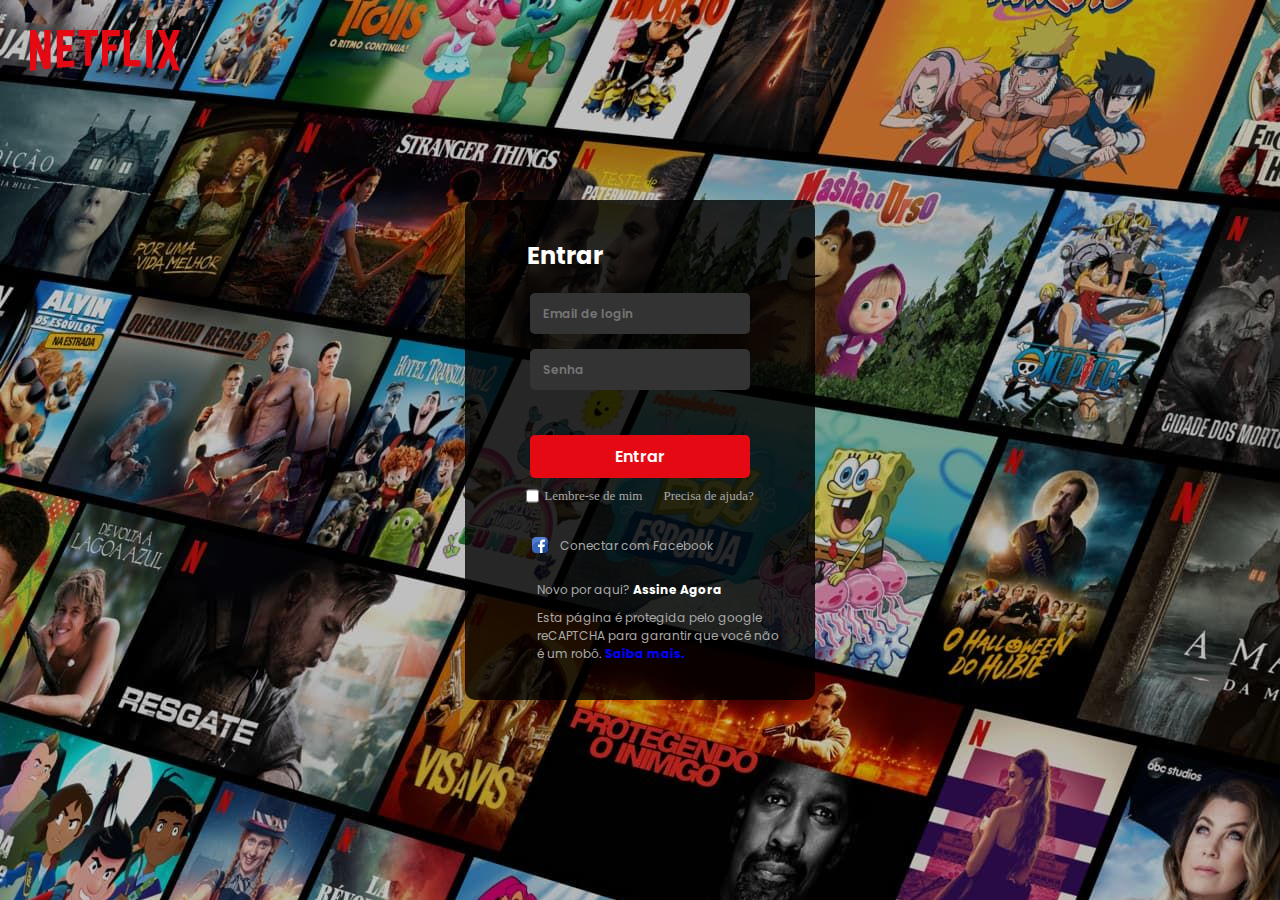
<file: index.html>
<!DOCTYPE html>
<html lang="pt-BR">
<head>
    <meta charset="UTF-8">
    <meta http-equiv="X-UA-Compatible" content="IE=edge">
    <meta name="viewport" content="width=device-width, initial-scale=1.0">
    <link rel="preconnect" href="https://fonts.googleapis.com">
    <link rel="preconnect" href="https://fonts.gstatic.com" crossorigin>
    <link href="https://fonts.googleapis.com/css2?family=Poppins:wght@300;400;600;700;800;900&display=swap" rel="stylesheet">
    <link rel="stylesheet" type="text/css" href="./styles.css">
    <title>Netflix</title>
</head>
<body>
    <div id="container">
        <img src="./images/netflix-logo.png" alt="Logo Netflix" class="logo">
        <form action="home.html" class="form" mathod="post">
            <h1 class="title">Entrar</h1>

            <input type="email" class="email" id="signIn-email" placeholder="Email de login">
            <input type="password" class="password" id="signIn-password" placeholder="Senha">

            <button class="btn-signIn" type="submit">Entrar</button>

            <div class="check">
                <input type="checkbox" class="chackbox" id="">
                <p class="rememberCheck">Lembre-se de mim</p>
                <p class="needCheck">Precisa de ajuda?</p>
            </div>
            <div class="face">
                <img src="./images/facebook-logo.png" alt="Logo do facebook" class="img-face">
                <p class="faceText">Conectar com Facebook</p>
            </div>
            <div class="footer">
                <p class="new">Novo por aqui? <strong> Assine Agora</strong></p>
                <p>Esta página é protegida pelo google reCAPTCHA para garantir que você não é um robô. 
                    <a href="#"> Saiba mais.</a>
                </p>
            </div>


        </form>
    </div>
</body>
</html>
</file>
<file: styles.css>
/* GERAIS */

* {

    margin: 0;
    padding: 0;
    box-sizing: border-box;
    
}
body {
    background-color: #000;
    
}



/* LOGIN */

#container{
    width: 100%;
    height: 100vh;
    background-image: url("./images/netflix-back.jpg");
    display: flex;
    align-items: center;
    justify-content: center;
}

.logo{
    width: 150px;
    position: absolute;
    left: 30px;
    top: 30px;
}

.form{
    width: 350px;
    height: 500px;
    background: rgba(0,0,0, 0.8);
    border-radius: 10px;
    display: flex;
    align-items: center;
    justify-content: center;
    flex-direction: column;
    color: #fff;
}

.title{
    margin: 0 150px 80px 0;
    font-family: 'poppins';
    font-size: 24px;
}

.email{
    width: 220px;
    padding: 13px;
    background: #333333;
    border: none;
    border-radius: 5px;
    position: relative;
    bottom: 60px;
}

.email::placeholder{
    font-family: 'poppins';
    font-weight: 600;
    font-size: 12px;
}

.password{
    width: 220px;
    padding: 13px;
    background: #333333;
    border: none;
    border-radius: 5px;
    position: relative;
    bottom: 45px;
}

.password::placeholder{
    font-family: 'poppins';
    font-weight: 600;
    font-size: 12px;
}

.btn-signIn{
    width:220px;
    padding: 9px;
    border: none;
    color: #fff;
    background: #E50913;
    border-radius: 5px;
    font-size: 16px;
    font-weight: 600;
    font-family: 'poppins';
    cursor: pointer;
    transition: filter 0.5s;
}

.btn-signIn:hover{
    filter: brightness(0.8);
}

.check{
    display: flex;
    margin-top: 10px;

}

.chackbox{
    cursor:pointer;
    margin-right: 5px;
    font-size: 28px;
}

.rememberCheck{
    font-size: 13px;
    color: #aaaaaa;
    margin-right: 21px;
}

.needCheck{
    font-size: 13px;
    color: #aaaaaa;
}

.face{
    display: flex;
    margin-top: 15px;
    flex-direction: column;
}

.img-face{
    width: 16px;
    position: relative;
    right: 28px;
    top: 18px;
    cursor: pointer;
}

.faceText{
    font-size: 12px;
    color: #aaaaaa;
    font-family: 'poppins';
    margin: 2px 7px 0 0;
    margin-bottom: 10px;
}

.footer{
    margin-top: 6px;
    max-width: 280px;
}

.new{
    margin-left: 37px;
    font-size: 12px;
    font-family: 'poppins';
    color: #aaaaaa;
}
.new strong{
    color: #fff;
}

.footer p{
    font-size: 12px;
    color: #aaaaaa;
    font-family: 'poppins';
    margin-top: 10px;
    margin-left: 37px;
}

.footer a{
    text-decoration: none;
    color: blue;
    font-weight: bold;
}

.btn-custom-white{
    background-color: #fff;
    font-weight: 500;
}
.btn-custom-translucent{
    background-color: rgba(255, 255, 255, 0.2);
    color: #fff;
    font-weight: 500;   
}
.btn-custom-translucent:hover{
    color: #fff;
    opacity: 0.8;
}

.btn-custom-round{
    padding: 5px 9px !important;
}

.opacity-50{
    opacity: 0.5;
}

.btn_animation{
    
   transition: 0.3s;
}
.btn_animation:hover{
    transform: scale(1.1);
   transition: 0.3s;
}

/* HOME */

header {
    padding: 5px 7px 5px 7px;
    background-color:black;
    position: fixed;
    width: 100%;
    top:0;
    z-index: 99;
    transition: 0.5s;
}

 
.onTop{
    background-color:black;
    transition: 0.5s;
 }

header .menu-list{
    margin: 0;
}

header span{
    color: white;
    text-decoration: none;
    font-size: 30px;
    margin: 0px 0px 0px 50px;
}
header .mdi-bell-badge{
    color: white;
    text-decoration: none;
    font-size: 25px;
    margin: 0px 0px 0px 50px;
}

header #menu-1{
    height:35px;
}

header #menu-2{
    text-align: right;
}

header #menu-3{
    text-align: right;
}

header #menu-2 li{
    width: 40px
}

.avatar{
    width: 40px;
    margin-top: 0px;
    margin-bottom: 5px;
}

.film-header{
   opacity: 0;
   transition: 2s;
}

header:hover .film-header{
    opacity: 1;
    transition: 0.2s;
}

header img{
    width: 90px;
    
}

header a{
    text-shadow: 2px 2px 10px black;
}
.menu-list{
    list-style: none;
    padding-left: 0;
    padding-top: 7px;
}

.menu-list li{
    display: inline-block;
    margin-left: 15px;
}

.menu-list li a{
    color: #fff;
    text-decoration: none;
    transition: filter 0.1s;
}

.menu-list li a:hover{
    filter: brightness(0.8);
}

.film-home-logo{
    width:900px;
}
.film-page-logo{
    width:900px;
    
}

#hero{
    height:700px;
    width: 100%;
    background-repeat: no-repeat;
    background-position: center;
    background-size: cover;
    position: absolute;
    z-index: 1;
    top: 0;
    background: linear-gradient(
    to bottom,
    rgba(0,0,0, 0),
    rgba(0,0,0, 100)
  ),url(./images/filmes/o_diabo_de_cada_di/o_diabo_de_cada_dia_back.jpg);
    
}

#hero-film-page{
    
    background-repeat: no-repeat;
    background-position: center;
    background-size: cover;
    position: absolute;
    z-index: 1;
    top: 0;
    bottom:0;
    padding: 0;
    background: linear-gradient(
    to left,
    rgba(0,0,0, 0),
    rgba(0,0,0, 100)
  ),url(./images/Back.png);
}

.trailer{
    position: absolute;
    background-size: cover;
    top:0;
    left:0;
    bottom:0;
    display:block;
    width:100%;
    
}


#hero-infos{
    padding:0;
    margin-top: 170px;
    z-index: 3;
    position: relative;
}

#hero-infos img.film-home-logo{
    margin-bottom: 50px;
}

#hero-infos h1{
    margin-bottom: 20px;
}

#hero-infos h1 img{
    width: 40px;
    margin-top: -10px;
    margin-right: 5px;
}
#hero-infos a{
    text-decoration: none;
}


#main-content{
    margin-top: 700px;
}

.film-list{
    overflow-x: scroll;
    list-style: none;
    white-space: nowrap;
    padding: 20px 0;
    display: block;
    border: 1px solid transparent;
}

.film-list::-webkit-scrollbar{
    display: none;
}

.film{
    display: inline-block;
    width:250px;
    margin-right: 10px;
    border-radius: 3px;
    overflow:hidden;
    transition: 0.3s;
    overflow:auto;
    border: 1px solid transparent;
    overflow-y: hidden;
}

.film:hover{
    cursor: pointer;
    transform: scale(1.2);
    z-index: 999;
    transition: 0.5s;
}

.film:hover .film-info{
    transform: scale(1);
    
}

.film:first-child{
    margin-left: 115px;
}

.film-info{
    background-color: #171717;
    padding: 10px;
    height: 100px;
    width: 100%;
    transform: scale(0);
}

.film-info .col-12{
    margin-top: 5px;
}

.film-info p{
    margin-top: 20px;
    color: #7E7B7B;
    font-size: 12px;
   
}

.film-info p text{
    color: #fff;
}

section{
    margin-bottom: -100px;
    position: relative;
}

section:hover{
    z-index: 9;
}
</file>
